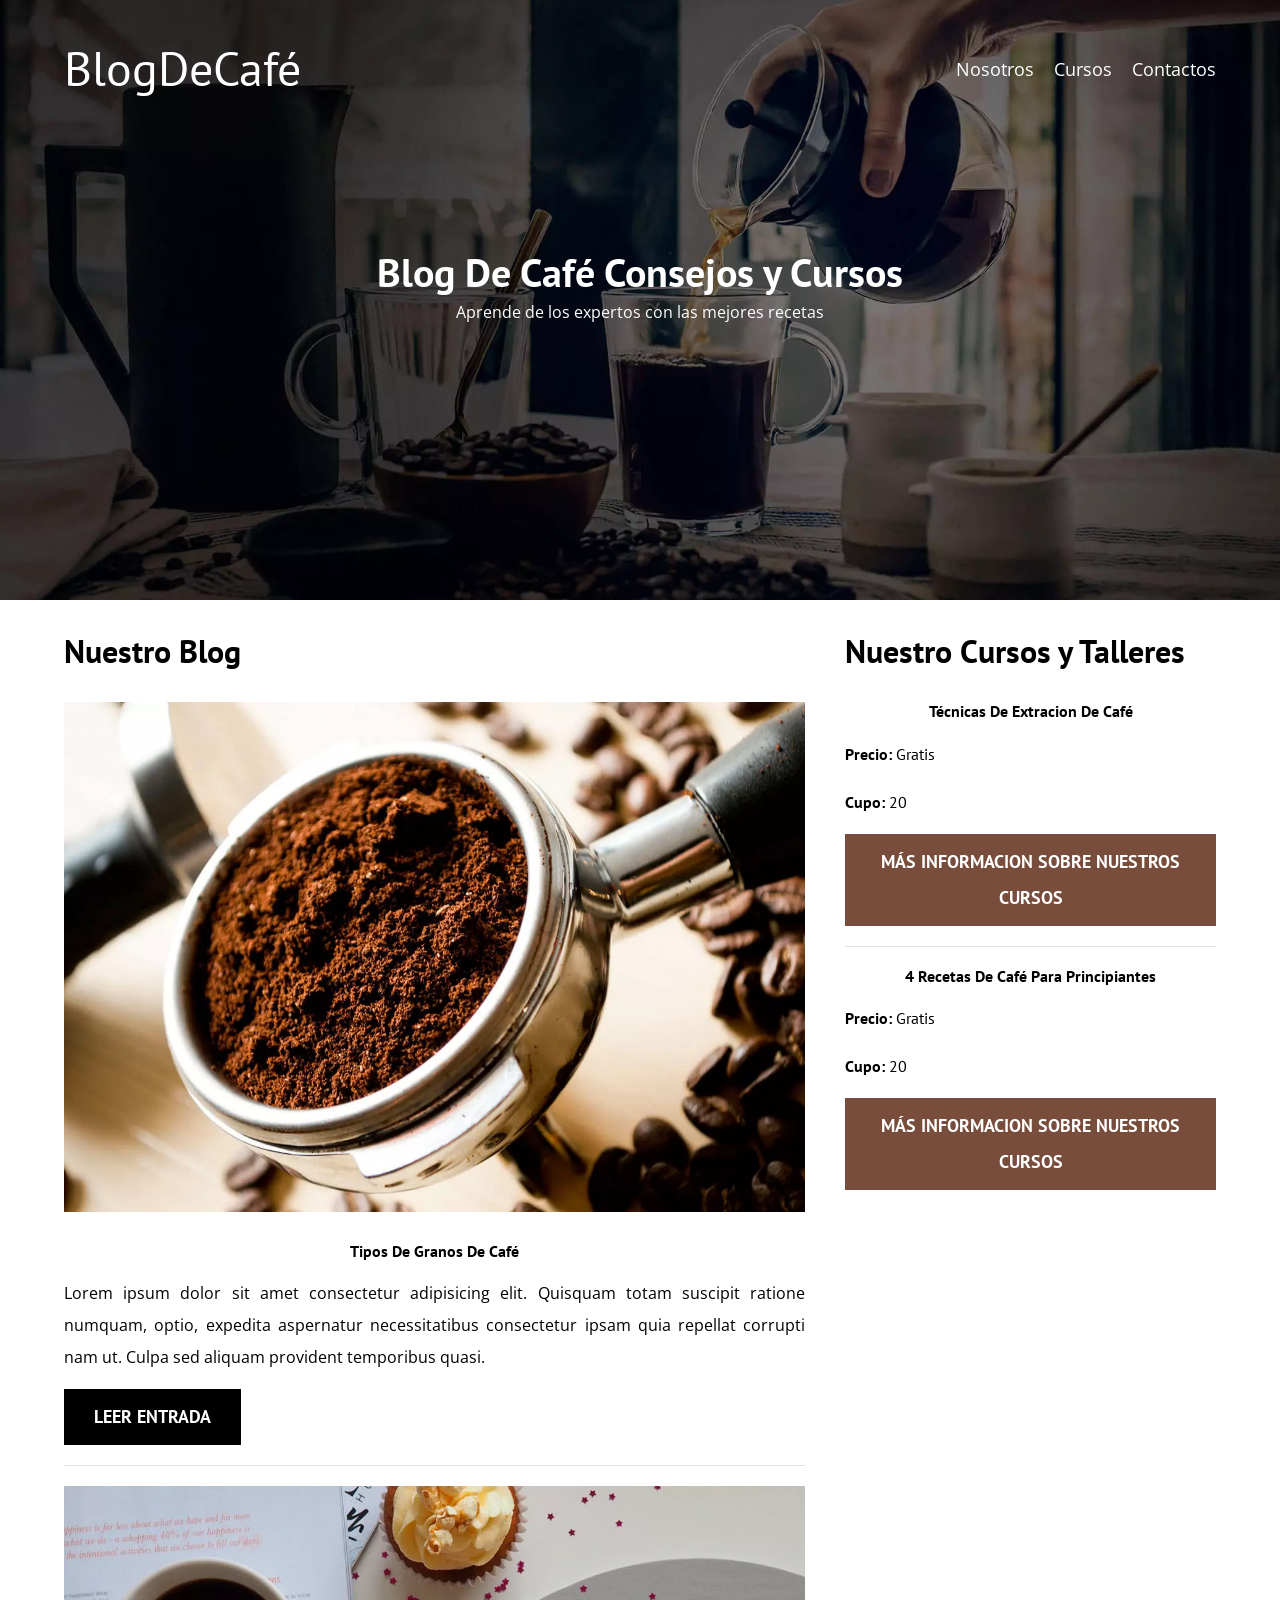
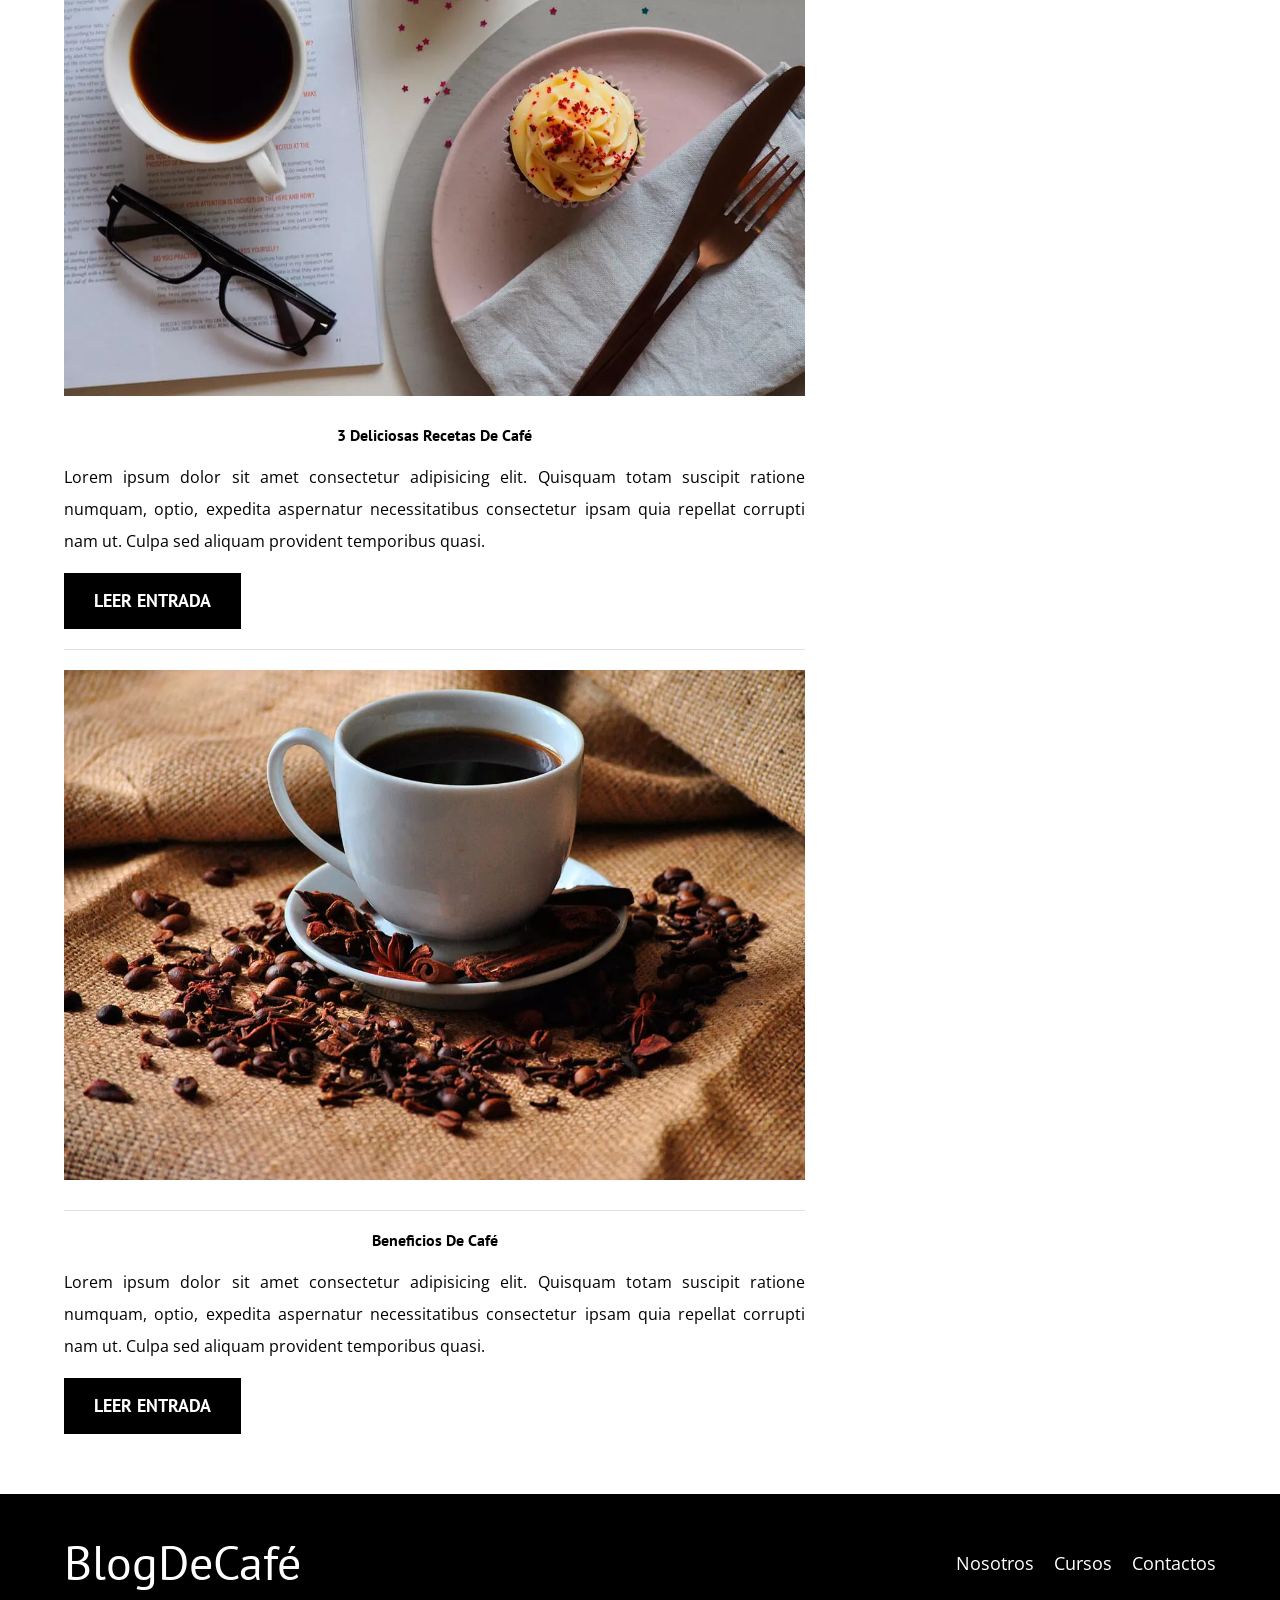
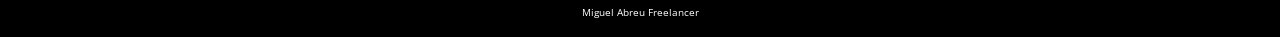
<file: index.html>
<!DOCTYPE html>
<html lang="en">
<head>
    <meta charset="UTF-8">
    <meta name="viewport" content="width=device-width, initial-scale=1.0">
    <title>BlogDeCafe</title>
    <meta name="description" content="Página web de blog de café">

    <!-- Preload-->
    <link rel="Preload" href="./css/normalize.css" as="style">
    <link rel="stylesheet" href="./css/normalize.css">

    <link rel="Preload" href="https://fonts.googleapis.com/css2?family=Open+Sans:ital@0;1&family=PT+Sans:wght@400;700&display=swap"
    crossorigin="crossorigin" as="font">
    <link href="https://fonts.googleapis.com/css2?family=Open+Sans:ital@0;1&family=PT+Sans:wght@400;700&display=swap" rel="stylesheet">
    
    <link rel="Preload" href="./css/styles.css" as="style">
    <link rel="stylesheet" href="./css/styles.css">

</head>
<body>
    
    <header class="header">
        <div class="contenedor">
            <div class="barra">
                <a class="logo" href="index.html">
                    <h1 class="logo_nombre no-margin centrar-text"> Blog<span>DeCafé</span></h1>
                </a>
                <nav class="navegacion">
                    <a href="nosotros.html" class="navegacion_enlace">Nosotros</a>
                    <a href="cursos.html" class="navegacion_enlace">Cursos</a>
                    <a href="contacto.html" class="navegacion_enlace"> Contactos</a>
                </nav>
            </div>
        </div>
        <div class="header__texto">
            <h2 class="no-margin"> Blog De Café Consejos y Cursos</h2>
            <p class="no-margin header__parrafo"> Aprende de los expertos con las mejores recetas</p>
        </div>
    </header>

    <div class="contenedor contenido-principal">
        <main class="blog">
            <h3>Nuestro Blog</h3>

            <article class="entrada">
                <div class="entrada__imagen">
                    <picture>
                        <source srcset="./img/blog1.webp" type="image/webp">
                        <img loading="lazy" src="img/blog1.jpg" alt="imagen blog">
                    </picture>
                </div>
                <div class="entrada__contenido">
                    <h4 class="no-margin"> Tipos De Granos De Café</h4>
                    <p>Lorem ipsum dolor sit amet consectetur adipisicing elit. Quisquam totam suscipit 
                        ratione numquam, optio, expedita aspernatur necessitatibus consectetur ipsam quia 
                        repellat corrupti nam ut. Culpa sed aliquam provident temporibus quasi.</p>
                    <a href="entrada.html" class="boton boton--primario">Leer Entrada</a>
                </div> 
            </article>

            <article class="entrada">
                <div class="entrada__imagen">
                    <picture>
                        <source srcset="./img/blog2.webp" type="image/webp">
                        <img loading="lazy" src="img/blog2.jpg" alt="imagen blog">
                    </picture>                
                </div>
                <div class="entrada__contenido">
                    <h4 class="no-margin"> 3 Deliciosas Recetas De Café</h4>
                    <p>Lorem ipsum dolor sit amet consectetur adipisicing elit. Quisquam totam suscipit 
                        ratione numquam, optio, expedita aspernatur necessitatibus consectetur ipsam quia 
                        repellat corrupti nam ut. Culpa sed aliquam provident temporibus quasi.</p>
                    <a href="entrada.html" class="boton boton--primario">Leer Entrada</a>
                </div> 
            </article>

            <article class="entrada">
                <div class="entrada__imagen">
                    <picture>
                        <source srcset="./img/blog3.webp" type="image/webp">
                        <img loading="lazy" src="img/blog3.jpg" alt="imagen blog">
                    </picture>
                </div>
            </article>

            <article class="entrada">
                <div class="entrada__contenido">
                    <h4 class="no-margin"> Beneficios De Café</h4>
                    <p>Lorem ipsum dolor sit amet consectetur adipisicing elit. Quisquam totam suscipit 
                        ratione numquam, optio, expedita aspernatur necessitatibus consectetur ipsam quia 
                        repellat corrupti nam ut. Culpa sed aliquam provident temporibus quasi.</p>
                    <a href="entrada.html" class="boton boton--primario">Leer Entrada</a>
                </div>
            </article>

        </main>

        <aside class="sidebar">
            <h3>Nuestro Cursos y Talleres</h3>
            
            <ul class="curso no-padding">
                <li class="widget-curso">
                    <h4 class="no-margin"> Técnicas De Extracion De Café</h4>
                    <p class="widget-curso__label">Precio:
                        <span class="widget-curso__info">Gratis</span>
                    </p>
                    <p class="widget-curso__label">Cupo:
                        <span class="widget-curso__info">20</span>
                    </p>
                    <a href="cursos.html" class="boton boton--secundario">Más Informacion Sobre Nuestros Cursos</a>
                </li>
                
                <li class="widget-curso">
                    <h4 class="no-margin"> 4 Recetas De Café Para Principiantes</h4>
                    <p class="widget-curso__label">Precio:
                        <span class="widget-curso__info">Gratis</span>
                    </p>
                    <p class="widget-curso__label">Cupo:
                        <span class="widget-curso__info">20</span>
                    </p>
                    <a href="cursos.html" class="boton boton--secundario">Más Informacion Sobre Nuestros Cursos</a>
                </li>
            </ul>
        </aside>
    </div>

    <footer class="contenedor-footer">
        <div class="contenedor "  >
            <div class="barra">
                <a class="logo" href="index.html">
                    <h1 class="logo_nombre no-margin centrar-text"> Blog<span>DeCafé</span></h1>
                </a>
                <nav class="navegacion">
                    <a href="nosotros.html" class="navegacion_enlace">Nosotros</a>
                    <a href="cursos.html" class="navegacion_enlace">Cursos</a>
                    <a href="contacto.html" class="navegacion_enlace"> Contactos</a>
                </nav>
            </div>
        </div>
        <p class="personalizacion">Miguel Abreu Freelancer</p>
    </footer>
<script src="./js/modernizr.js"></script>
</body>
</html>
</file>
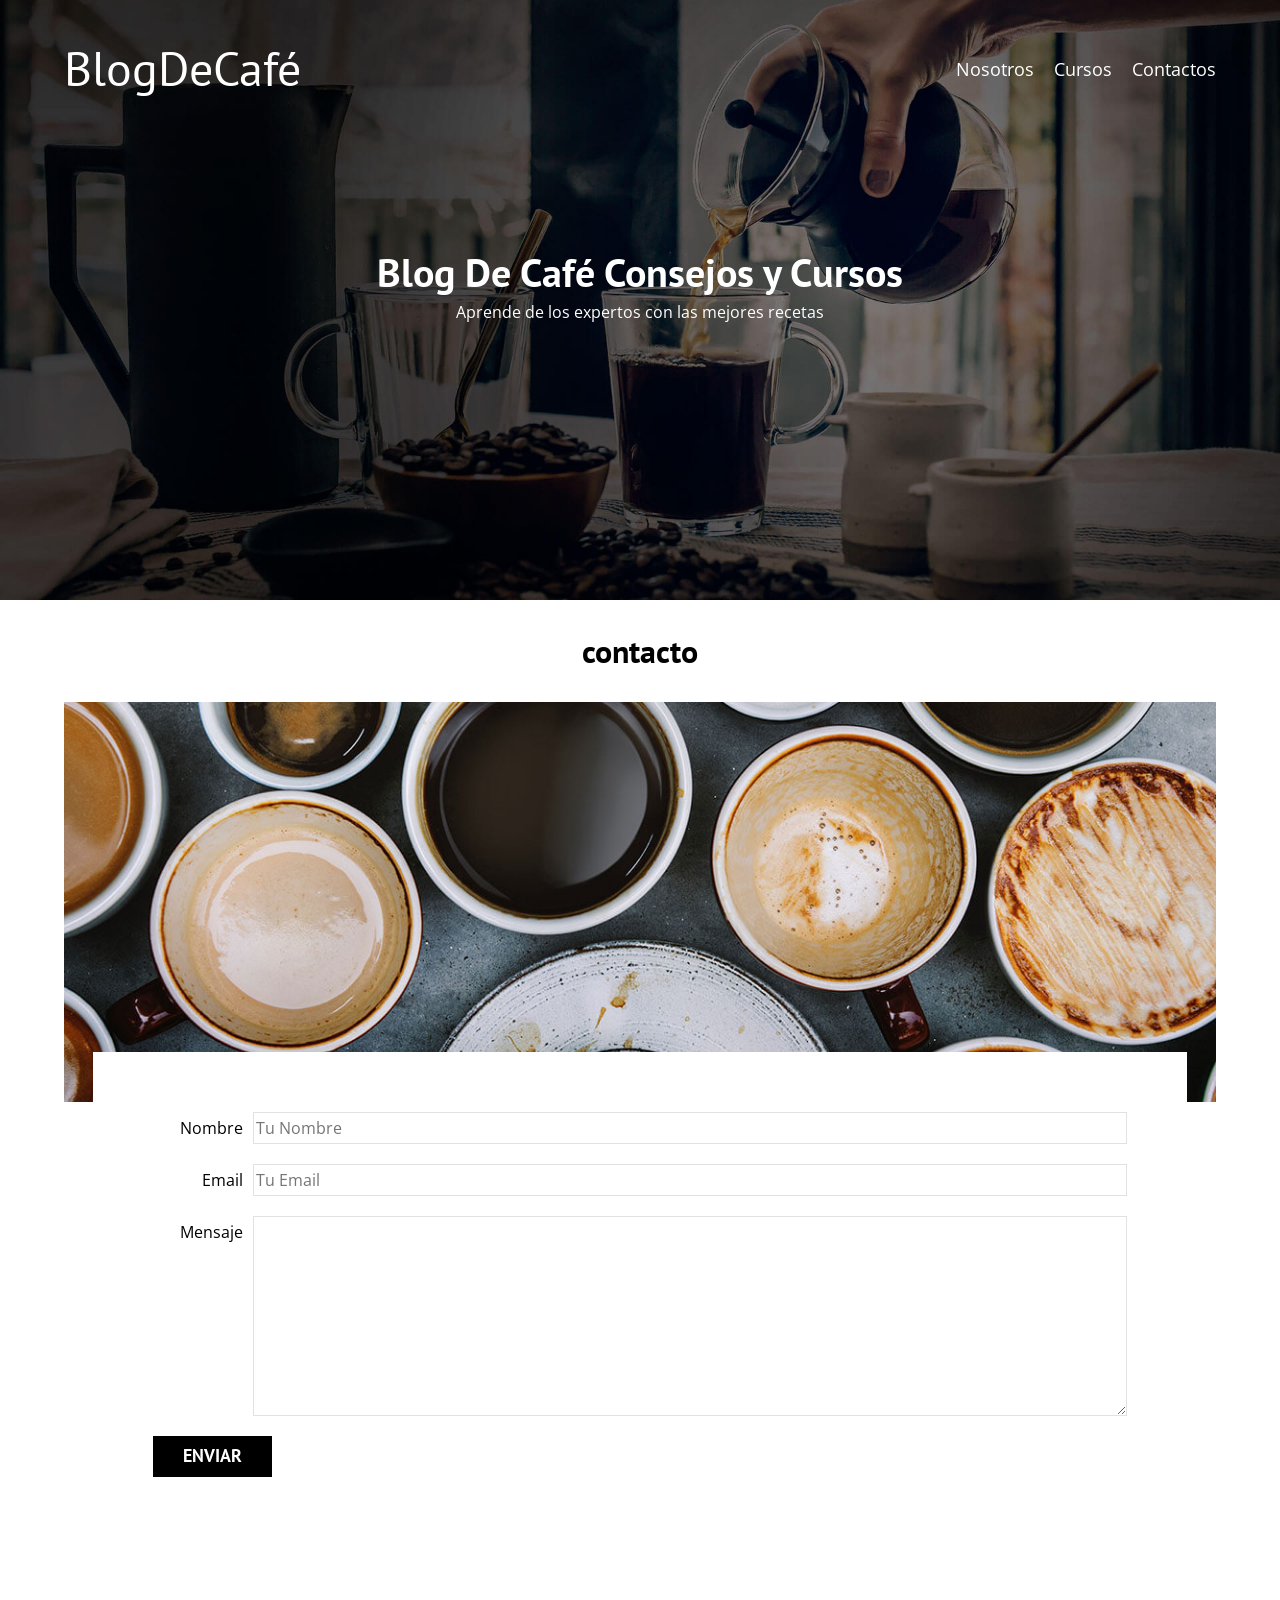
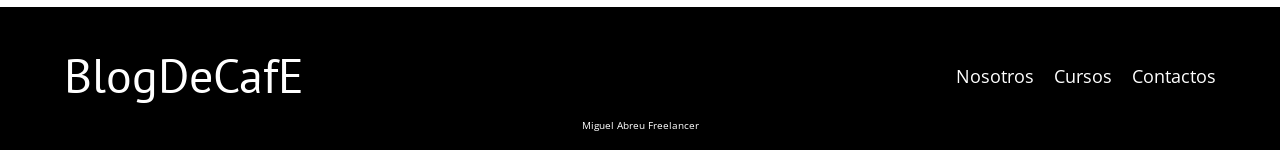
<file: contacto.html>
<!DOCTYPE html>
<html lang="en">
<head>
    <meta charset="UTF-8">
    <meta name="viewport" content="width=device-width, initial-scale=1.0">
    <title>BlogDeCafe</title>

        <!-- Preload-->
    <link rel="Preload" href="./css/normalize.css" as="style">
    <link rel="stylesheet" href="./css/normalize.css">

    <link rel="Preload" href="https://fonts.googleapis.com/css2?family=Open+Sans:ital@0;1&family=PT+Sans:wght@400;700&display=swap"
    crossorigin="crossorigin" as="font">
    <link href="https://fonts.googleapis.com/css2?family=Open+Sans:ital@0;1&family=PT+Sans:wght@400;700&display=swap" rel="stylesheet">
    
    <link rel="Preload" href="./css/styles.css" as="style">
    <link rel="stylesheet" href="./css/styles.css">
</head>
<body>
    
    <header class="header">
        <div class="contenedor">
            <div class="barra">
                <a class="logo" href="index.html">
                    <h1 class="logo_nombre no-margin centrar-text"> Blog<span>DeCafé</span></h1>
                </a>
                <nav class="navegacion">
                    <a href="nosotros.html" class="navegacion_enlace">Nosotros</a>
                    <a href="cursos.html" class="navegacion_enlace">Cursos</a>
                    <a href="contacto.html" class="navegacion_enlace"> Contactos</a>
                </nav>
            </div>
        </div>
        <div class="header__texto">
            <h2 class="no-margin"> Blog De Café Consejos y Cursos</h2>
            <p class="no-margin"> Aprende de los expertos con las mejores recetas</p>
        </div>
    </header>

    <main class="contenedor">
        
        <h3 class="centrar-text">contacto</h3>

        <div class="contacto_bg"></div>
        <form class="formulario">

            <div class="campo">

                <label class="campo__label" for="nombre">Nombre</label>
                <input class="campo__field" type="text" placeholder="Tu Nombre" id="nombre">
            </div>

            <div class="campo">

                <label class="campo__label" for="email">Email</label>
                <input class="campo__field" type="email" placeholder="Tu Email" id="email">

            </div>

            <div class="campo">

                <label class="campo__label" for="mensaje">Mensaje</label>
                <textarea class="campo__field campo__field--textarea" id="mensaje"></textarea>
            </div>

            <div class="campo">
                <input type="submit" value="Enviar" class="boton boton--primario">
            </div>
        </form>


    </main>    

    <footer class="contenedor-footer">
        <div class="contenedor "  >
            <div class="barra">
                <a class="logo" href="index.html">
                    <h1 class="logo_nombre no-margin centrar-text"> Blog<span>DeCafE</span></h1>
                </a>
                <nav class="navegacion">
                    <a href="nosotros.html" class="navegacion_enlace">Nosotros</a>
                    <a href="cursos.html" class="navegacion_enlace">Cursos</a>
                    <a href="contacto.html" class="navegacion_enlace"> Contactos</a>
                </nav>
            </div>
        </div>
        <p class="personalizacion">Miguel Abreu Freelancer</p>
    </footer>
    <script src="js/script.js"></script>
</body>
</html>
</file>
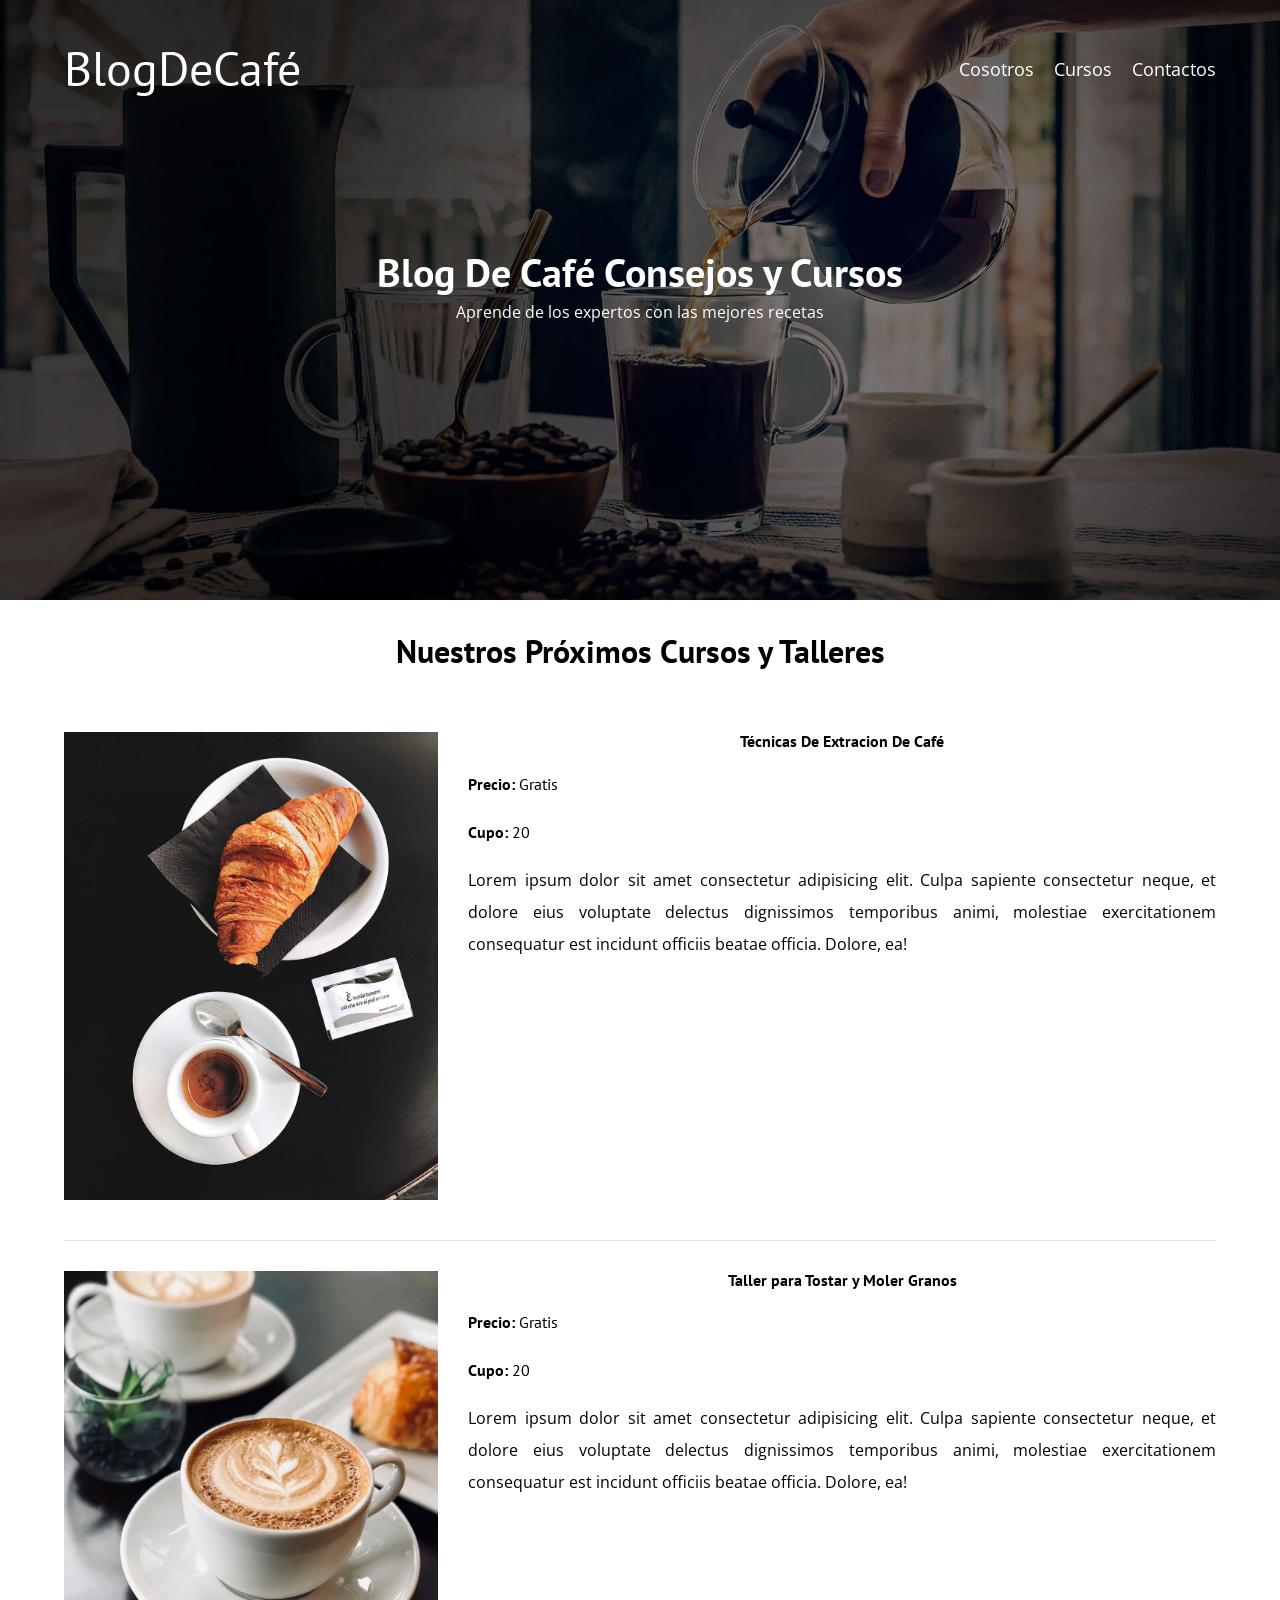
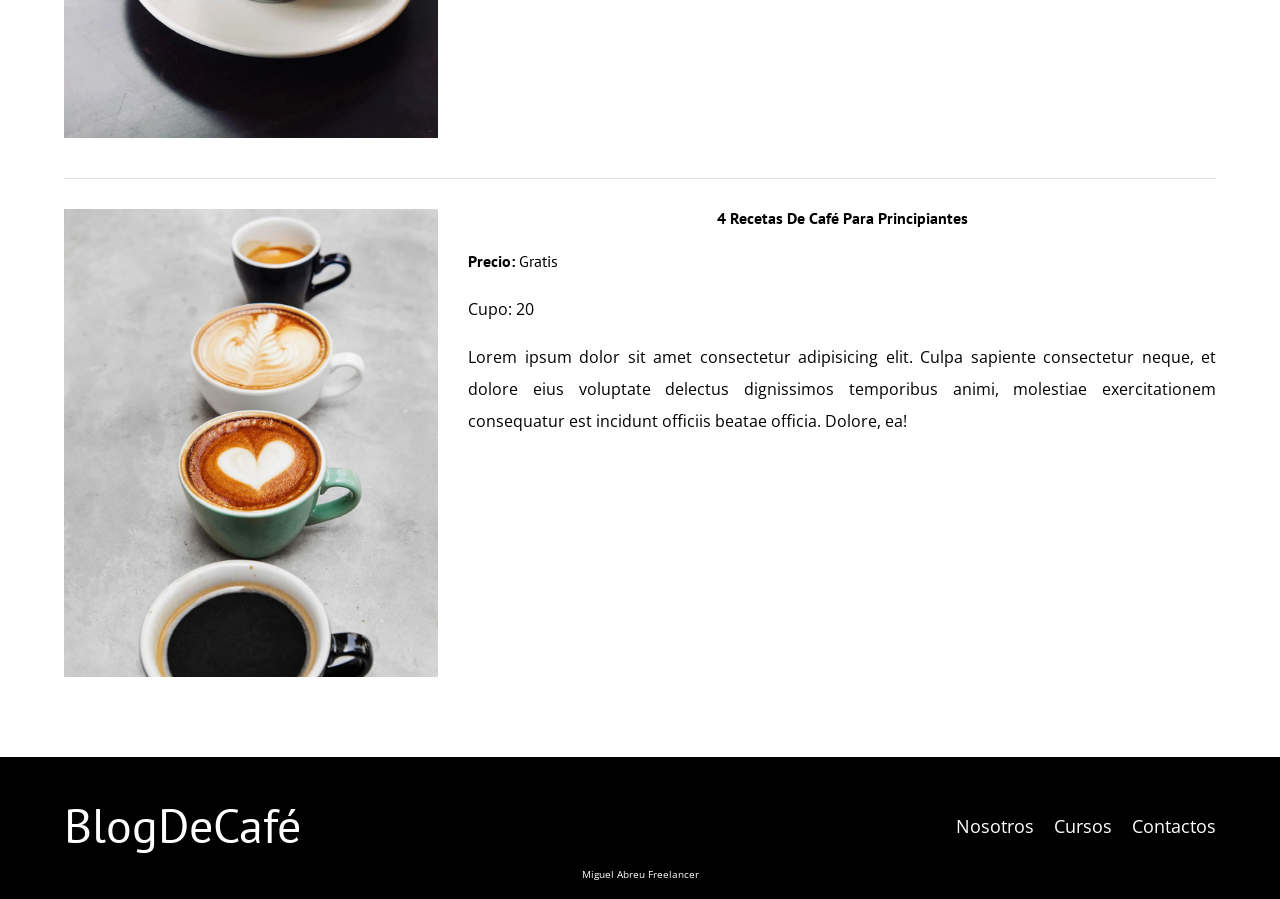
<file: cursos.html>
<!DOCTYPE html>
<html lang="en">
<head>
    <meta charset="UTF-8">
    <meta name="viewport" content="width=device-width, initial-scale=1.0">
    <title>BlogDeCafe</title>

        <!-- Preload-->
    <link rel="Preload" href="./css/normalize.css" as="style">
    <link rel="stylesheet" href="./css/normalize.css">

    <link rel="Preload" href="https://fonts.googleapis.com/css2?family=Open+Sans:ital@0;1&family=PT+Sans:wght@400;700&display=swap"
    crossorigin="crossorigin" as="font">
    <link href="https://fonts.googleapis.com/css2?family=Open+Sans:ital@0;1&family=PT+Sans:wght@400;700&display=swap" rel="stylesheet">
    
    <link rel="Preload" href="./css/styles.css" as="style">
    <link rel="stylesheet" href="./css/styles.css">
</head>
<body>
    
    <header class="header">
        <div class="contenedor">
            <div class="barra">
                <a class="logo" href="index.html">
                    <h1 class="logo_nombre no-margin centrar-text"> Blog<span>DeCafé</span></h1>
                </a>
                <nav class="navegacion">
                    <a href="nosotros.html" class="navegacion_enlace">Cosotros</a>
                    <a href="cursos.html" class="navegacion_enlace">Cursos</a>
                    <a href="contacto.html" class="navegacion_enlace"> Contactos</a>
                </nav>
            </div>
        </div>
        <div class="header__texto">
            <h2 class="no-margin"> Blog De Café Consejos y Cursos</h2>
            <p class="no-margin"> Aprende de los expertos con las mejores recetas</p>
        </div>
    </header>

    <main class="contenedor">
        <h3 class="centrar-text">Nuestros Próximos Cursos y Talleres</h3>

        <div class="cursos">
            <div class="cursos__imagen">
                <picture>
                    <source srcset="./img/curso1.webp" type="image/webp">
                    <img loading="lazy" src="img/curso1.jpg" alt="Imagen Del Curso">
                </picture> 
            </div>
            <div class="cursos__informacion">
                <h4 class="no-margin"> Técnicas De Extracion De Café</h4>
                <p class="cursos__label">Precio:
                    <span class="cursos__info">Gratis</span>
                </p>
                <p class="cursos__label">Cupo:
                <span class="cursos__info">20</span>
                </p>
                <p class="cursos_descipcion">
                    Lorem ipsum dolor sit amet consectetur adipisicing elit. Culpa sapiente consectetur neque,
                    et dolore eius voluptate delectus dignissimos temporibus animi, molestiae exercitationem 
                    consequatur est incidunt officiis beatae officia. Dolore, ea!
                </p>
            </div><!--curso informacion-->
        </div> <!--.curso-->

        <div class="cursos">
            <div class="cursos__imagen">
                <picture>
                    <source srcset="./img/curso2.webp" type="image/webp">
                    <img loading="lazy" src="img/curso2.jpg" alt="Imagen Del Curso">
                </picture> 
            </div>
            <div class="cursos__informacion">
                <h4 class="no-margin"> Taller para Tostar y Moler Granos</h4>
                <p class="cursos__label">Precio:
                    <span class="cursos__info">Gratis</span>
                </p>
                <p class="cursos__label">Cupo:
                <span class="cursos__info">20</span>
                </p>
                <p class="cursos_descipcion">
                    Lorem ipsum dolor sit amet consectetur adipisicing elit. Culpa sapiente consectetur neque,
                    et dolore eius voluptate delectus dignissimos temporibus animi, molestiae exercitationem 
                    consequatur est incidunt officiis beatae officia. Dolore, ea!
                </p>
            </div><!--curso informacion-->
        </div> <!--.curso-->
        <div class="cursos">
            <div class="cursos__imagen">
                <picture>
                    <source srcset="./img/curso3.webp" type="image/webp">
                    <img loading="lazy" src="img/curso3.jpg" alt="Imagen Del Curso">
                </picture> 
            </div>
            <div class="cursos__informacion">
                <h4 class="no-margin"> 4 Recetas De Café Para Principiantes</h4>
                <p class="cursos__label">Precio:
                    <span class="cursos__info">Gratis</span>
                </p>
                <p class="curso__label">Cupo:
                <span class="cursos__info">20</span>
                </p>
                <p class="curso_descipcion">
                    Lorem ipsum dolor sit amet consectetur adipisicing elit. Culpa sapiente consectetur neque,
                    et dolore eius voluptate delectus dignissimos temporibus animi, molestiae exercitationem 
                    consequatur est incidunt officiis beatae officia. Dolore, ea!
                </p>
            </div><!--curso informacion-->
        </div> <!--.curso-->
                

    </main>


    <footer class="contenedor-footer">
        <div class="contenedor "  >
            <div class="barra">
                <a class="logo" href="index.html">
                    <h1 class="logo_nombre no-margin centrar-text"> Blog<span>DeCafé</span></h1>
                </a>
                <nav class="navegacion">
                    <a href="nosotros.html" class="navegacion_enlace">Nosotros</a>
                    <a href="cursos.html" class="navegacion_enlace">Cursos</a>
                    <a href="contacto.html" class="navegacion_enlace"> Contactos</a>
                </nav>
            </div>
        </div>
        <p class="personalizacion">Miguel Abreu Freelancer</p>
    </footer>

</body>
</html>
</file>
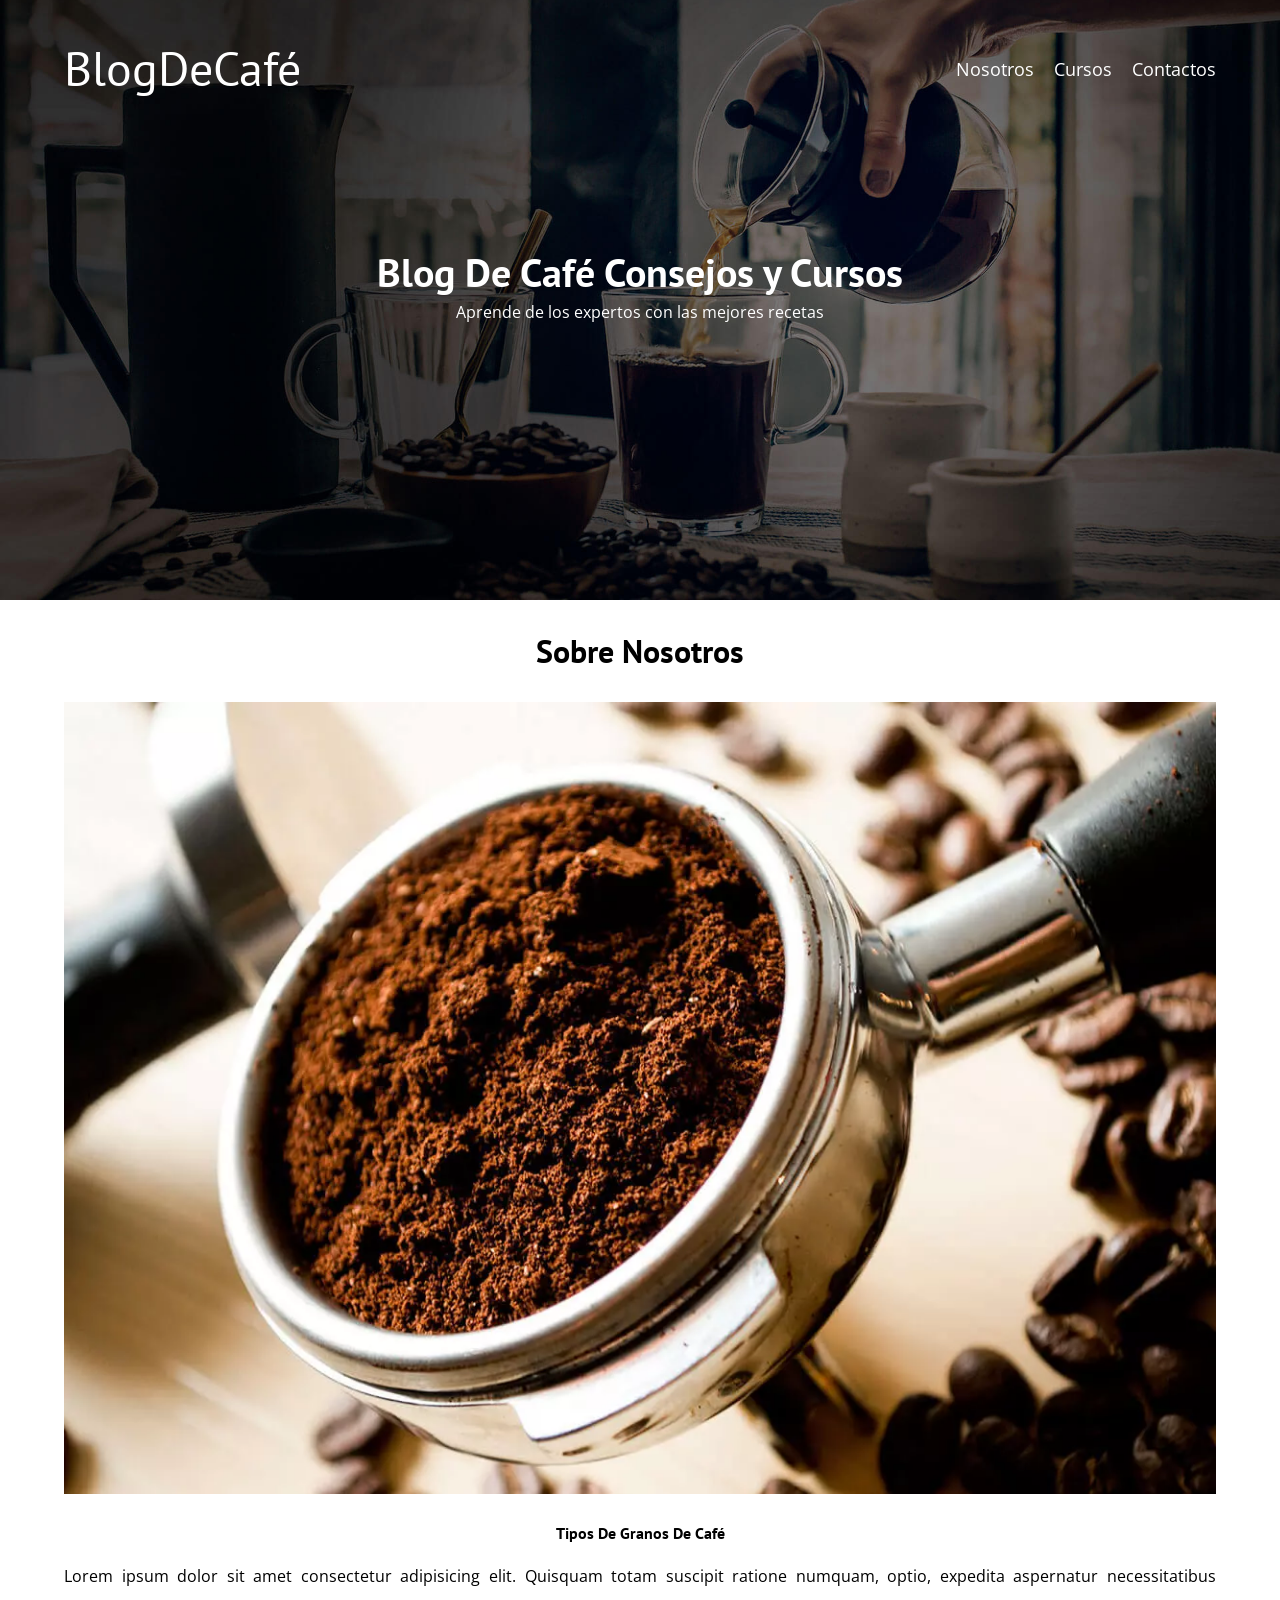
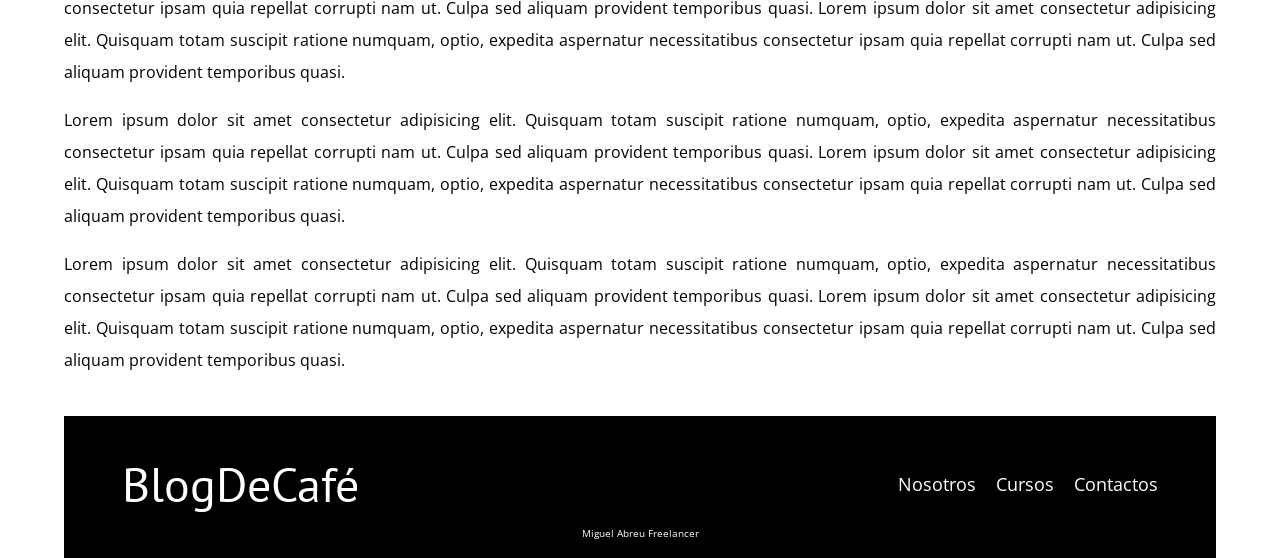
<file: entrada.html>
<!DOCTYPE html>
<html lang="en">
<head>
    <meta charset="UTF-8">
    <meta name="viewport" content="width=device-width, initial-scale=1.0">
    <title>BlogDeCafe</title>

    <!-- Preload-->
    <link rel="Preload" href="./css/normalize.css" as="style">
    <link rel="stylesheet" href="./css/normalize.css">

    <link rel="Preload" href="https://fonts.googleapis.com/css2?family=Open+Sans:ital@0;1&family=PT+Sans:wght@400;700&display=swap"
    crossorigin="crossorigin" as="font">
    <link href="https://fonts.googleapis.com/css2?family=Open+Sans:ital@0;1&family=PT+Sans:wght@400;700&display=swap" rel="stylesheet">
    
    <link rel="Preload" href="./css/styles.css" as="style">
    <link rel="stylesheet" href="./css/styles.css">
</head>
<body>
    
    <header class="header">
        <div class="contenedor">
            <div class="barra">
                <a class="logo" href="index.html">
                    <h1 class="logo_nombre no-margin centrar-text"> Blog<span>DeCafé</span></h1>
                </a>
                <nav class="navegacion">
                    <a href="nosotros.html" class="navegacion_enlace">Nosotros</a>
                    <a href="cursos.html" class="navegacion_enlace">Cursos</a>
                    <a href="contacto.html" class="navegacion_enlace"> Contactos</a>
                </nav>
            </div>
        </div>
        <div class="header__texto">
            <h2 class="no-margin"> Blog De Café Consejos y Cursos</h2>
            <p class="no-margin"> Aprende de los expertos con las mejores recetas</p>
        </div>
    </header>

    <main class="contenedor">
        
        <h3 class="centrar-text">Sobre Nosotros</h3>

        <div class="entrada__imagen">
            <picture>
                <source srcset="./img/blog1.webp" type="image/webp">
                <img loading="lazy" src="img/blog1.jpg" alt="imagen blog">
            </picture>         
        </div>

        <div class="entrada__contenido"> 
            <h4 class="no-margin"> Tipos De Granos De Café</h4>

            <p>Lorem ipsum dolor sit amet consectetur adipisicing elit. Quisquam totam suscipit 
            ratione numquam, optio, expedita aspernatur necessitatibus consectetur ipsam quia 
            repellat corrupti nam ut. Culpa sed aliquam provident temporibus quasi.
            Lorem ipsum dolor sit amet consectetur adipisicing elit. Quisquam totam suscipit 
            ratione numquam, optio, expedita aspernatur necessitatibus consectetur ipsam quia 
            repellat corrupti nam ut. Culpa sed aliquam provident temporibus quasi.</p>

            <p>Lorem ipsum dolor sit amet consectetur adipisicing elit. Quisquam totam suscipit 
            ratione numquam, optio, expedita aspernatur necessitatibus consectetur ipsam quia 
            repellat corrupti nam ut. Culpa sed aliquam provident temporibus quasi.
            Lorem ipsum dolor sit amet consectetur adipisicing elit. Quisquam totam suscipit 
            ratione numquam, optio, expedita aspernatur necessitatibus consectetur ipsam quia 
            repellat corrupti nam ut. Culpa sed aliquam provident temporibus quasi.</p>
            
            <p>Lorem ipsum dolor sit amet consectetur adipisicing elit. Quisquam totam suscipit 
            ratione numquam, optio, expedita aspernatur necessitatibus consectetur ipsam quia 
            repellat corrupti nam ut. Culpa sed aliquam provident temporibus quasi.
            Lorem ipsum dolor sit amet consectetur adipisicing elit. Quisquam totam suscipit 
            ratione numquam, optio, expedita aspernatur necessitatibus consectetur ipsam quia 
            repellat corrupti nam ut. Culpa sed aliquam provident temporibus quasi.</p>
        </div> 
    </article>    

    <footer class="contenedor-footer">
        <div class="contenedor "  >
            <div class="barra">
                <a class="logo" href="index.html">
                    <h1 class="logo_nombre no-margin centrar-text"> Blog<span>DeCafé</span></h1>
                </a>
                <nav class="navegacion">
                    <a href="nosotros.html" class="navegacion_enlace">Nosotros</a>
                    <a href="cursos.html" class="navegacion_enlace">Cursos</a>
                    <a href="contacto.html" class="navegacion_enlace"> Contactos</a>
                </nav>
            </div>
        </div>
        <p class="personalizacion">Miguel Abreu Freelancer</p>
    </footer>

</body>
</html>
</file>
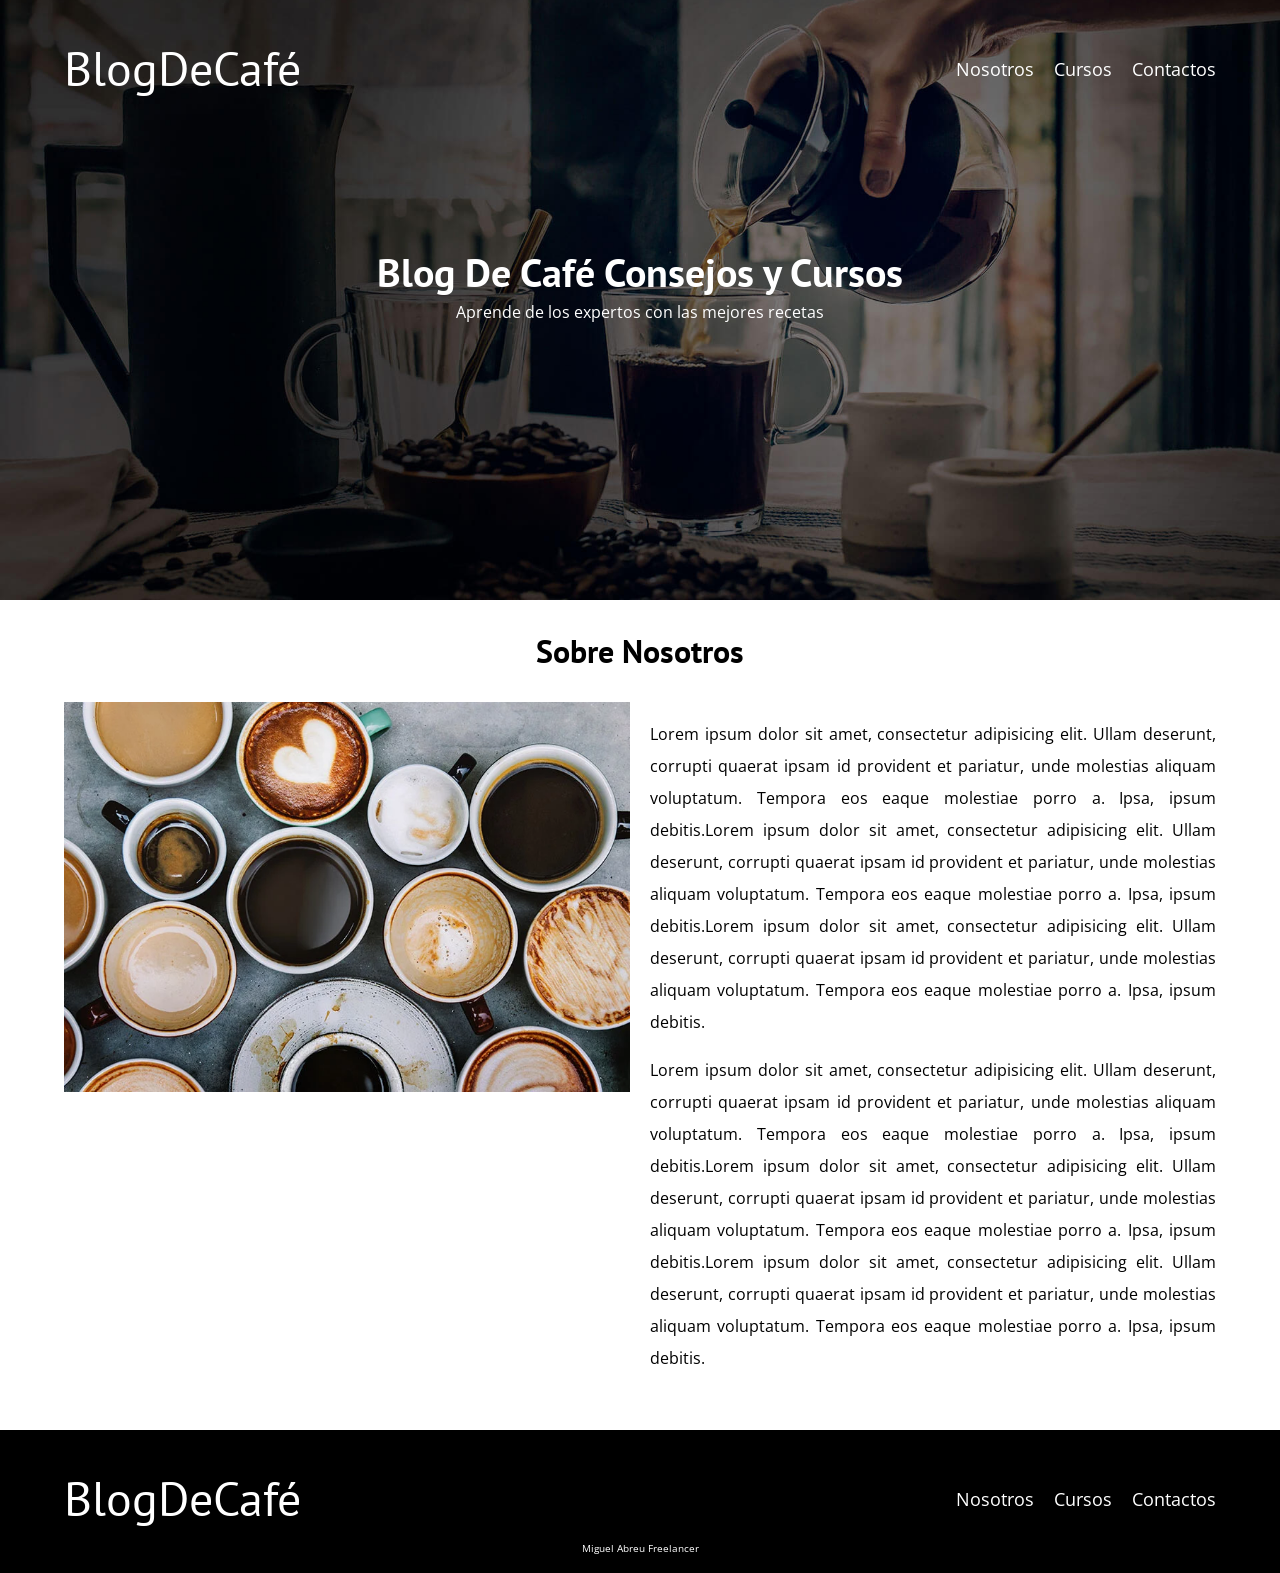
<file: nosotros.html>
<!DOCTYPE html>
<html lang="en">
<head>
    <meta charset="UTF-8">
    <meta name="viewport" content="width=device-width, initial-scale=1.0">
    <title>BlogDeCafe</title>

        <!-- Preload-->
    <link rel="Preload" href="./css/normalize.css" as="style">
    <link rel="stylesheet" href="./css/normalize.css">

    <link rel="Preload" href="https://fonts.googleapis.com/css2?family=Open+Sans:ital@0;1&family=PT+Sans:wght@400;700&display=swap"
    crossorigin="crossorigin" as="font">
    <link href="https://fonts.googleapis.com/css2?family=Open+Sans:ital@0;1&family=PT+Sans:wght@400;700&display=swap" rel="stylesheet">
    
    <link rel="Preload" href="./css/styles.css" as="style">
    <link rel="stylesheet" href="./css/styles.css">
</head>
<body>
    
    <header class="header">
        <div class="contenedor">
            <div class="barra">
                <a class="logo" href="index.html">
                    <h1 class="logo_nombre no-margin centrar-text"> Blog<span>DeCafé</span></h1>
                </a>
                <nav class="navegacion">
                    <a href="nosotros.html" class="navegacion_enlace">Nosotros</a>
                    <a href="cursos.html" class="navegacion_enlace">Cursos</a>
                    <a href="contacto.html" class="navegacion_enlace"> Contactos</a>
                </nav>
            </div>
        </div>
        <div class="header__texto">
            <h2 class="no-margin"> Blog De Café Consejos y Cursos</h2>
            <p class="no-margin"> Aprende de los expertos con las mejores recetas</p>
        </div>
    </header>

    <main class="contenedor">
        <h3 class="centrar-text">Sobre Nosotros</h3>

        <div class="sobre-nosotros">
            <div class="sobre-nosotros__imagen">
                <picture>
                    <source srcset="./img/nosotros.webp" type="image/webp">
                    <img loading="lazy" src="img/nosotros.jpg" alt="imagen nosotros">
                </picture> 
            </div>
            <div class="sobre-nosotros__texto">
                <p>Lorem ipsum dolor sit amet, consectetur adipisicing elit. Ullam deserunt, corrupti 
                    quaerat ipsam id provident et pariatur, unde molestias aliquam voluptatum. Tempora eos 
                    eaque molestiae porro a. Ipsa, ipsum debitis.Lorem ipsum dolor sit amet, consectetur adipisicing elit. Ullam deserunt, corrupti 
                    quaerat ipsam id provident et pariatur, unde molestias aliquam voluptatum. Tempora eos 
                    eaque molestiae porro a. Ipsa, ipsum debitis.Lorem ipsum dolor sit amet, consectetur adipisicing elit. Ullam deserunt, corrupti 
                    quaerat ipsam id provident et pariatur, unde molestias aliquam voluptatum. Tempora eos 
                    eaque molestiae porro a. Ipsa, ipsum debitis.</p>
                    
                    <p>Lorem ipsum dolor sit amet, consectetur adipisicing elit. Ullam deserunt, corrupti 
                    quaerat ipsam id provident et pariatur, unde molestias aliquam voluptatum. Tempora eos 
                    eaque molestiae porro a. Ipsa, ipsum debitis.Lorem ipsum dolor sit amet, consectetur adipisicing elit. Ullam deserunt, corrupti 
                    quaerat ipsam id provident et pariatur, unde molestias aliquam voluptatum. Tempora eos 
                    eaque molestiae porro a. Ipsa, ipsum debitis.Lorem ipsum dolor sit amet, consectetur adipisicing elit. Ullam deserunt, corrupti 
                    quaerat ipsam id provident et pariatur, unde molestias aliquam voluptatum. Tempora eos 
                    eaque molestiae porro a. Ipsa, ipsum debitis.</p>

            </div>
        </div>

    </main>


    <footer class="contenedor-footer">
        <div class="contenedor "  >
            <div class="barra">
                <a class="logo" href="index.html">
                    <h1 class="logo_nombre no-margin centrar-text"> Blog<span>DeCafé</span></h1>
                </a>
                <nav class="navegacion">
                    <a href="nosotros.html" class="navegacion_enlace">Nosotros</a>
                    <a href="cursos.html" class="navegacion_enlace">Cursos</a>
                    <a href="contacto.html" class="navegacion_enlace"> Contactos</a>
                </nav>
            </div>
        </div>
        <p class="personalizacion">Miguel Abreu Freelancer</p>
    </footer>

</body>
</html>
</file>
<file: css/styles.css>
:root{
    --fuenteheading:'PT Sans', sans-serif;
    --fuenteparrafos: 'Open Sans', sans-serif;

    --primario:#784d3c;
    --gris:#e1e1e1; 
    --blanco:#ffffff;
    --negro:#000000;

}

html{
    box-sizing: border-box;
    font-size: 62.5%;  /*1 ren = 10px*/

}
*, *::before, *:after{
    box-sizing: inherit;
}
body{
    font-family: var(--fuenteparrafos);
    font-size: 1.6rem;
    line-height: 2;
}

/* Globales */

.contenedor{
    max-width: 120rem;
    width: 90%;
    margin: 0 auto;
}
a {
    text-decoration: none;
}
h1,h2,h3,h4{
    font-family: var(--fuenteheading);
    line-height: 1.2;
}
h1{
    font-size: 4.8rem;
}
h2{
    font-size: 4rem;
}
h3{
    font-size: 3.2rem;
}
h4{
    font-size: 2.8;
}

p{
    text-align: justify;
}



@media (max-width: 768px) {
    h4{
        text-align: center;
        margin: 1rem;
    }
}

img{
    max-width: 100%;
}

.no-margin{
    margin: 0;
    text-align: center;
}
.no-padding{
    padding: 0;
}
.centrar-text{
    text-align: center;
}

.webp .header{
    background-image: url(../img/banner.webp);
}
.no-webp .header{
    background-image: url(../img/banner.jpg);
}


.header{
    background-image: url(../img/banner.jpg);
    height: 60rem;
    background-size: cover;
    background-repeat: no-repeat;
    background-position: center center;
}

.header__texto{
    text-align: center;
    color: var(--blanco);
    margin-top: 5rem;
}
@media (min-width: 768px) {
    .header__texto{
        margin-top: 15rem;
    }
}
.barra{
    padding-top: 4rem;
}
@media (min-width: 768px) {
    .barra{
        display: flex;         
        justify-content: space-between;
        align-items: center;
        }
        
    }
.logo{
    color: var(--blanco);

}  
.logo_nombre{
    font-weight: 400;
}
.logo__bold{
    font-weight:700;
}
@media (min-width: 768px) {
    .navegacion {
        display: flex;
        gap: 2rem;
    }
}

.navegacion_enlace{
    display: block;
    text-align: center;
    font-size: 1.8rem;
    color: var(--blanco);
}

@media (min-width: 768px) {
    .contenido-principal {
        display: grid;
        grid-template-columns: 2fr 1fr;
        column-gap: 4rem;
    }
}
.entrada{
    border-bottom: 1px solid var(--gris);
    margin-bottom: 2rem;
}
.entrada:last-of-type {
    border: none;
    margin-bottom: 0;
}
.entrada__imagen{
    margin-bottom: 2rem;
}

.boton{
    display: block;
    font-family: var(--fuenteheading);
    color: var(--blanco);
    text-align: center;
    padding: 1rem 3rem;
    font-size: 1.8rem;
    text-transform: uppercase;
    font-weight: 700;
    margin-bottom: 2rem;
    border: none;

}
@media (min-width: 768px) {
    .boton{
        display: inline-block;
    }
}

.boton:hover{
    cursor: pointer;
}
.boton--primario{
    background-color:var(--negro);
}

.boton--secundario{
    background-color: var(--primario);
}
.curso{
    list-style: none;
}

.widget-curso{
    border-bottom: 1px solid var(--gris);
    margin-bottom: 2rem;

}
.widget-curso:last-of-type{
    border: none;
    margin-bottom: 0;
}
.widget-curso__label{
    font-family: var(--fuenteheading);
    font-weight: bold;

}
.widget-curso__info{
    font-weight: normal; 
}
.widget-curso__label,
.widget-curso__info{
    font-size: rem;
}

.contenedor-footer{
    background-color: var(--negro);
    padding-bottom: .5rem;
    margin-top: 4rem;
}

/* sobre nosotros flex 

@media (min-width: 768px) {
    .sobre-nosotros{
        display: flex;
        justify-content: space-between;
    }
    .sobre-nosotros__imagen,
    .sobre-nosotros__texto{
        flex-basis: calc(50% - 1rem);
    }
}
*/


/* sobre nosotros grid */

@media (min-width: 768px) {
    .sobre-nosotros{
        display: grid;
        grid-template-columns: repeat(2, 1fr);
        column-gap: 2rem;
    }
}
/*  cursos */
.cursos{
    padding: 3rem 0;
    border-bottom: 1px solid var(--gris);

}
.cursos:last-of-type{
    border: none;
    margin-bottom: 0;
}

@media (min-width: 768px) {
    .cursos{
        display: grid;
        grid-template-columns:1fr 2fr ;
        column-gap: 3rem;
    }
}

.cursos__label{
    font-family: var(--fuenteheading);
    font-weight: bold;

}
.cursos__info{
    font-weight: normal; 
}
.curso__label,
.cursos__info{
    font-size: rem;
}

/* contacto  */


.error {
    background-color: rgb(179, 68, 68);
    text-align: center;
    padding: 1rem;
    color: var(--blanco);
    text-transform: uppercase;
}
.correcto {
    background-color: rgb(161, 98, 56);
    text-align: center;
    padding: 1rem;
    color: var(--blanco);
    text-transform: uppercase;
}


.contacto_bg{
    background-image: url(../img/contacto.jpg);
    height: 40rem;
    background-size: cover;
    background-repeat: no-repeat;
}

.campo{
    display: flex;
    justify-content: space-between;
    margin: 1rem ;
    }


@media (min-width: 450px) {
    .formulario{
        background-color: var(--blanco);
        margin: -5rem auto 0 auto;
        width: 95%;
        padding: 5rem;
    }
    .campo{
        display: flex;
        margin-bottom: 2rem;
    }
    .campo__label{
        flex: 0 0 9rem;
        text-align: right;
        margin-right: 1rem; 
    }
    .campo__field{
        flex: 1;
        border: 1px solid var(--gris) ;
    }
    .campo__field--textarea{
        height: 20rem;
    }
}

.personalizacion{
    text-align: center;
    color: var(--blanco);
    font-size: 1rem;
}
</file>
